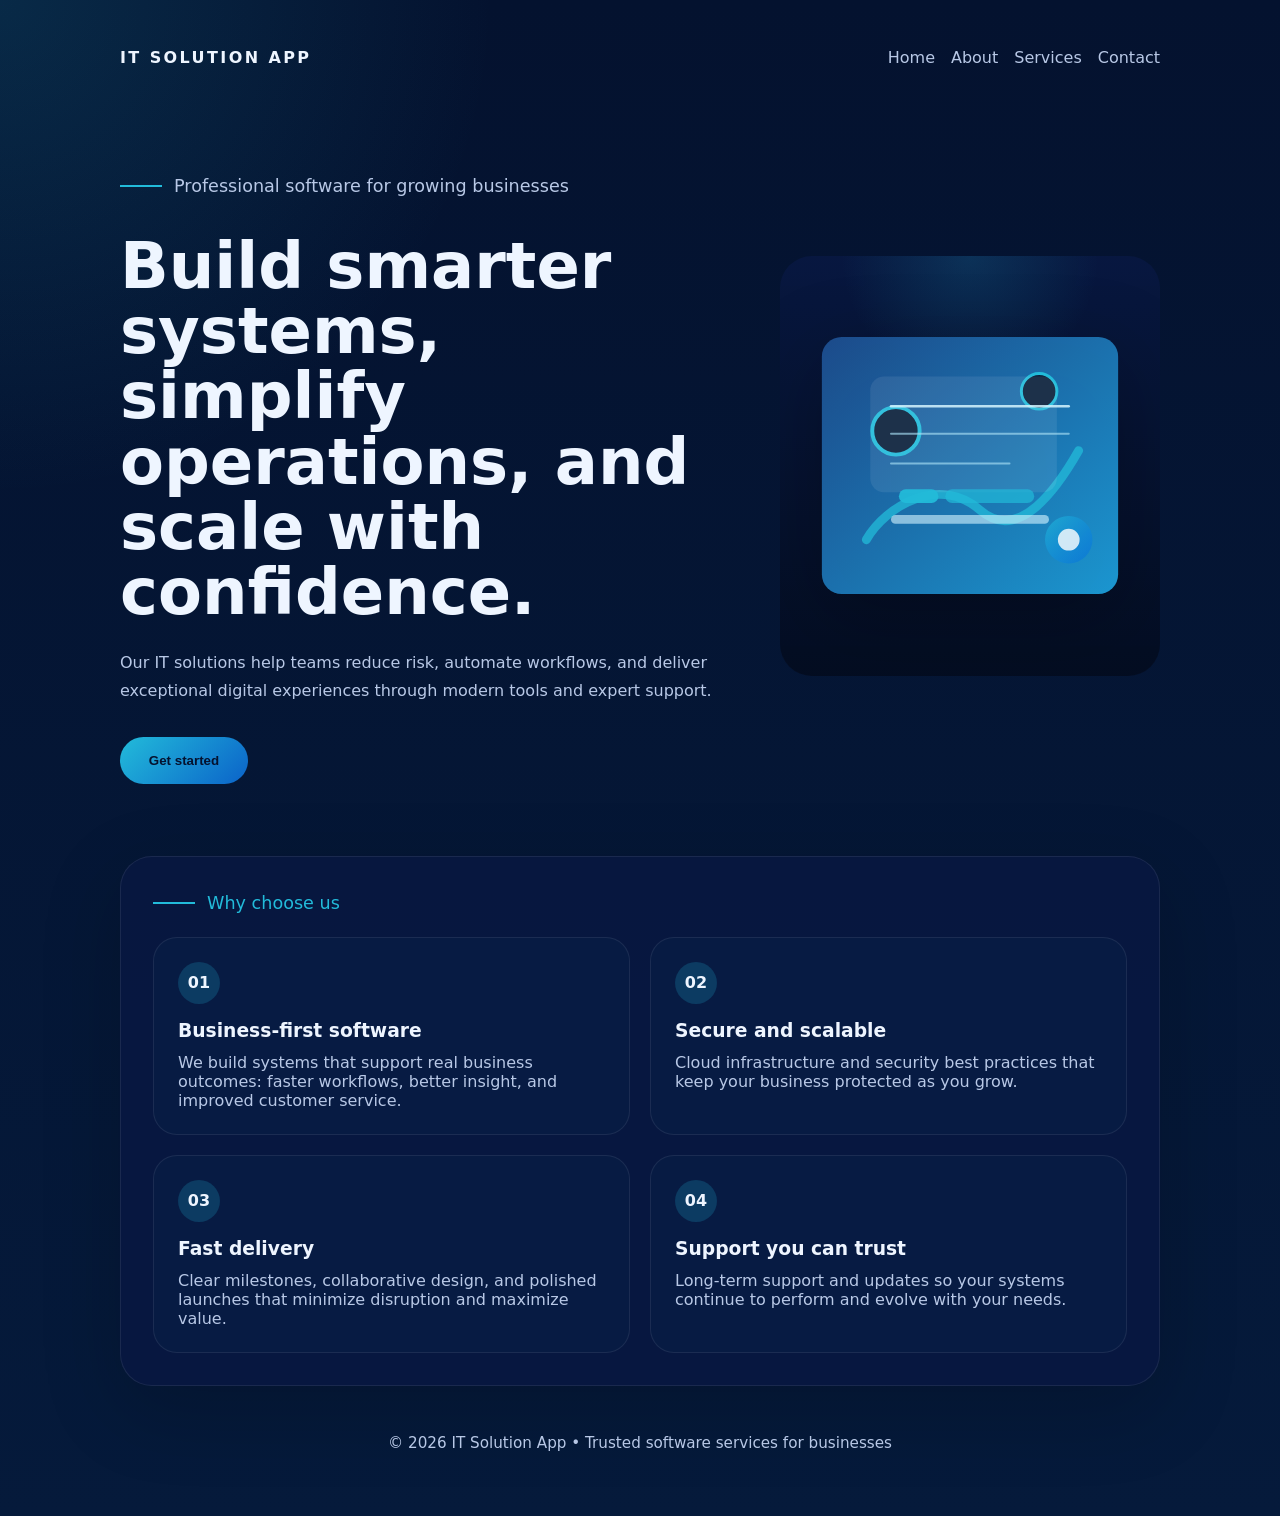
<file: index.html>
<!DOCTYPE html>
<html lang="en">
<head>
    <meta charset="UTF-8">
    <meta name="viewport" content="width=device-width, initial-scale=1.0">
    <title>IT Solution App</title>
    <style>
        :root {
            color-scheme: dark;
            --bg: #04122f;
            --surface: rgba(8, 24, 65, 0.95);
            --surface-soft: rgba(14, 41, 95, 0.72);
            --accent: #22bbda;
            --text: #eef5ff;
            --muted: #b8c8e6;
        }
        * { box-sizing: border-box; }
        body {
            margin: 0;
            min-height: 100vh;
            font-family: Inter, system-ui, sans-serif;
            background: radial-gradient(circle at top left, rgba(34,187,218,0.14), transparent 25%),
                        linear-gradient(180deg, #04122f 0%, #051a3b 100%);
            color: var(--text);
        }
        .page {
            max-width: 1080px;
            margin: 0 auto;
            padding: 2rem 1.25rem 4rem;
        }
        header {
            display: flex;
            align-items: center;
            justify-content: space-between;
            gap: 1rem;
            padding: 1rem 0;
        }
        .brand {
            font-weight: 800;
            letter-spacing: 0.15em;
            text-transform: uppercase;
            color: var(--text);
        }
        .nav {
            display: flex;
            gap: 1rem;
            flex-wrap: wrap;
            align-items: center;
        }
        .nav a {
            color: var(--muted);
            text-decoration: none;
            transition: color 0.2s ease;
        }
        .nav a:hover { color: var(--text); }
        .hero {
            display: grid;
            grid-template-columns: 1fr minmax(260px, 380px);
            gap: 2rem;
            align-items: center;
            padding: 4rem 0 2rem;
        }
        .hero h1 {
            font-size: clamp(2.5rem, 5vw, 4rem);
            line-height: 1.02;
            margin: 0;
        }
        .hero p {
            margin: 1.5rem 0 2rem;
            max-width: 40rem;
            color: var(--muted);
            line-height: 1.75;
        }
        .hero button {
            border: none;
            border-radius: 999px;
            padding: 1rem 1.8rem;
            background: linear-gradient(135deg, #22bbda, #0b63c9);
            color: #05122f;
            cursor: pointer;
            font-weight: 700;
        }
        .panel {
            background: var(--surface);
            border: 1px solid rgba(255,255,255,0.08);
            border-radius: 32px;
            padding: 2rem;
            box-shadow: 0 24px 80px rgba(0, 0, 0, 0.18);
        }
        .section-title {
            display: inline-flex;
            align-items: center;
            gap: 0.75rem;
            margin-bottom: 1.5rem;
            font-size: 1.1rem;
            color: var(--accent);
        }
        .section-title::before {
            content: "";
            width: 42px;
            height: 2px;
            background: var(--accent);
        }
        .cards {
            display: grid;
            gap: 1.5rem;
        }
        .card {
            background: rgba(5, 20, 48, 0.86);
            border: 1px solid rgba(255,255,255,0.08);
            border-radius: 24px;
            padding: 1.75rem;
        }
        .card h3 { margin-top: 0; }
        .card p { color: var(--muted); line-height: 1.7; }
        .grid {
            display: grid;
            gap: 1.25rem;
            grid-template-columns: repeat(2, minmax(0, 1fr));
        }
        .feature {
            background: rgba(8, 29, 69, 0.82);
            border: 1px solid rgba(255,255,255,0.08);
            border-radius: 24px;
            padding: 1.5rem;
        }
        .feature strong {
            display: inline-block;
            width: 42px;
            height: 42px;
            border-radius: 50%;
            background: rgba(34, 187, 218, 0.2);
            color: var(--text);
            font-size: 1rem;
            line-height: 42px;
            text-align: center;
            margin-bottom: 1rem;
        }
        .feature h3 { margin: 0 0 0.75rem; }
        .feature p { color: var(--muted); margin: 0; }
        .image-panel {
            border-radius: 32px;
            overflow: hidden;
            min-height: 420px;
            background: radial-gradient(circle at top, rgba(34,187,218,0.16), transparent 28%),
                        linear-gradient(180deg, rgba(8,24,65,0.92), rgba(4,13,33,0.95));
            display: grid;
            place-items: center;
            padding: 2rem;
        }
        .image-panel img {
            width: 100%;
            max-width: 340px;
            filter: drop-shadow(0 24px 40px rgba(0,0,0,0.25));
        }
        footer {
            margin-top: 3rem;
            text-align: center;
            color: var(--muted);
            font-size: 0.95rem;
        }
        @media (max-width: 860px) {
            .hero { grid-template-columns: 1fr; }
            .grid { grid-template-columns: 1fr; }
        }
    </style>
</head>
<body>
    <div class="page">
        <header>
            <div class="brand">IT Solution App</div>
            <nav class="nav">
                <a href="home.html">Home</a>
                <a href="about.html">About</a>
                <a href="services.html">Services</a>
                <a href="contact.html">Contact</a>
            </nav>
        </header>

        <section class="hero">
            <div>
                <p class="section-title">Professional software for growing businesses</p>
                <h1>Build smarter systems, simplify operations, and scale with confidence.</h1>
                <p>Our IT solutions help teams reduce risk, automate workflows, and deliver exceptional digital experiences through modern tools and expert support.</p>
                <button onclick="window.location.href='contact.html'">Get started</button>
            </div>
            <div class="image-panel">
                <img src="static/img/hero.svg" alt="Abstract business software illustration">
            </div>
        </section>

        <section class="panel" style="margin-top: 2.5rem;">
            <div class="section-title">Why choose us</div>
            <div class="grid">
                <div class="feature">
                    <strong>01</strong>
                    <h3>Business-first software</h3>
                    <p>We build systems that support real business outcomes: faster workflows, better insight, and improved customer service.</p>
                </div>
                <div class="feature">
                    <strong>02</strong>
                    <h3>Secure and scalable</h3>
                    <p>Cloud infrastructure and security best practices that keep your business protected as you grow.</p>
                </div>
                <div class="feature">
                    <strong>03</strong>
                    <h3>Fast delivery</h3>
                    <p>Clear milestones, collaborative design, and polished launches that minimize disruption and maximize value.</p>
                </div>
                <div class="feature">
                    <strong>04</strong>
                    <h3>Support you can trust</h3>
                    <p>Long-term support and updates so your systems continue to perform and evolve with your needs.</p>
                </div>
            </div>
        </section>

        <footer>
            © 2026 IT Solution App • Trusted software services for businesses
        </footer>
    </div>
</body>
</html>
</file>
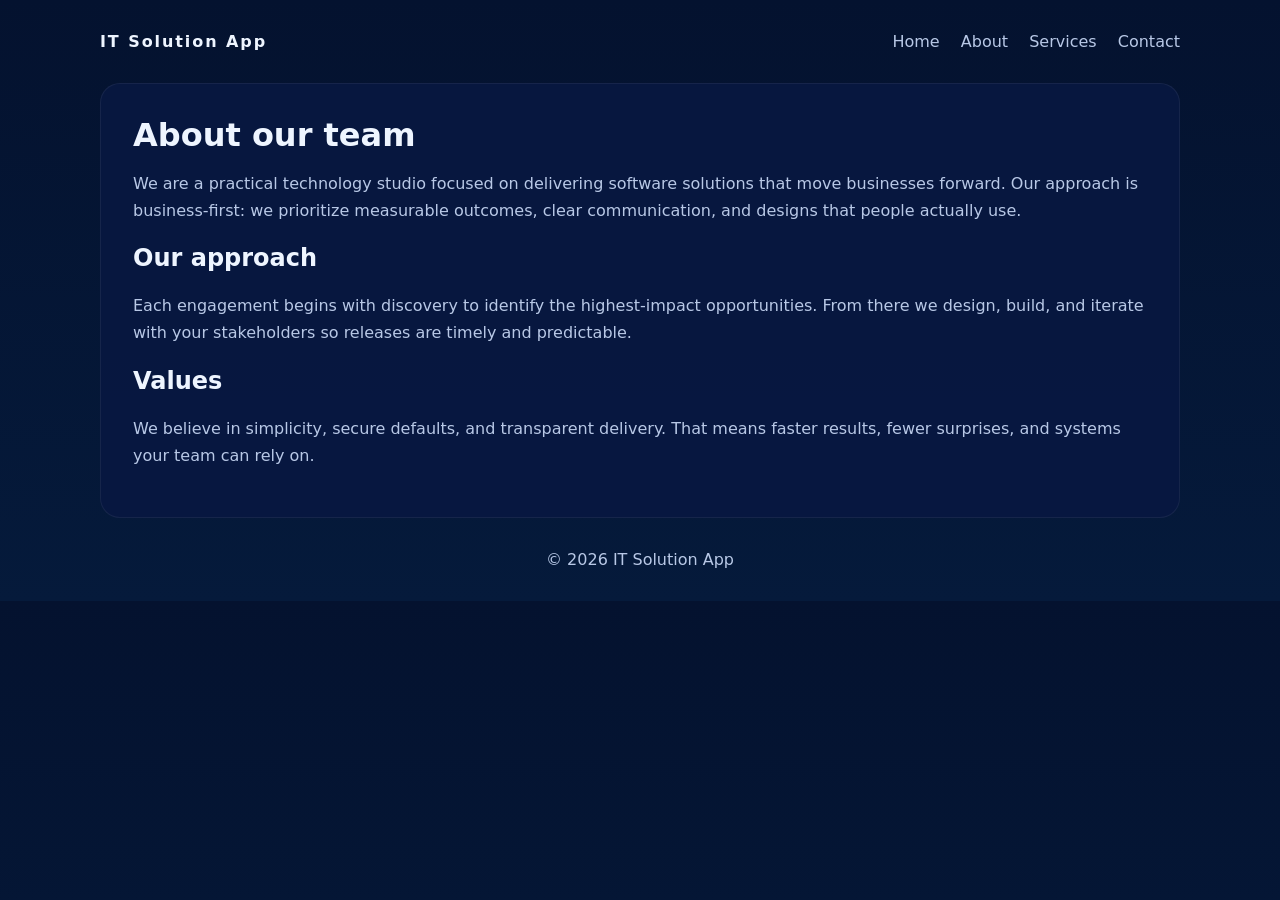
<file: about.html>
<!DOCTYPE html>
<html lang="en">
<head>
    <meta charset="utf-8" />
    <meta name="viewport" content="width=device-width,initial-scale=1" />
    <title>About — IT Solution App</title>
    <style>
        /* Reuse the same design tokens as index.html for consistency */
        :root{--accent:#22bbda;--text:#eef5ff;--muted:#b8c8e6;--surface:rgba(8,24,65,0.95)}
        body{margin:0;font-family:Inter,system-ui,-apple-system,Segoe UI,Roboto,sans-serif;background:linear-gradient(180deg,#04122f 0%,#051a3b 100%);color:var(--text)}
        .page{max-width:1080px;margin:0 auto;padding:2rem}
        header{display:flex;justify-content:space-between;align-items:center;padding-bottom:1rem}
        .brand{font-weight:800;letter-spacing:.12em}
        .nav a{color:var(--muted);text-decoration:none;margin-left:1rem}
        .panel{background:var(--surface);padding:2rem;border-radius:20px;border:1px solid rgba(255,255,255,0.06)}
        h1{margin:0 0 1rem}
        p{color:var(--muted);line-height:1.7}
        footer{margin-top:2rem;color:var(--muted);text-align:center}
    </style>
</head>
<body>
    <div class="page">
        <header>
            <div class="brand">IT Solution App</div>
            <nav class="nav">
                <a href="index.html">Home</a>
                <a href="about.html">About</a>
                <a href="services.html">Services</a>
                <a href="contact.html">Contact</a>
            </nav>
        </header>

        <main class="panel" style="margin-top:1rem">
            <h1>About our team</h1>
            <p>We are a practical technology studio focused on delivering software solutions that move businesses forward. Our approach is business-first: we prioritize measurable outcomes, clear communication, and designs that people actually use.</p>

            <h2 style="margin-top:1.25rem">Our approach</h2>
            <p>Each engagement begins with discovery to identify the highest-impact opportunities. From there we design, build, and iterate with your stakeholders so releases are timely and predictable.</p>

            <h2 style="margin-top:1.25rem">Values</h2>
            <p>We believe in simplicity, secure defaults, and transparent delivery. That means faster results, fewer surprises, and systems your team can rely on.</p>
        </main>

        <footer>
            © 2026 IT Solution App
        </footer>
    </div>
</body>
</html>
</file>
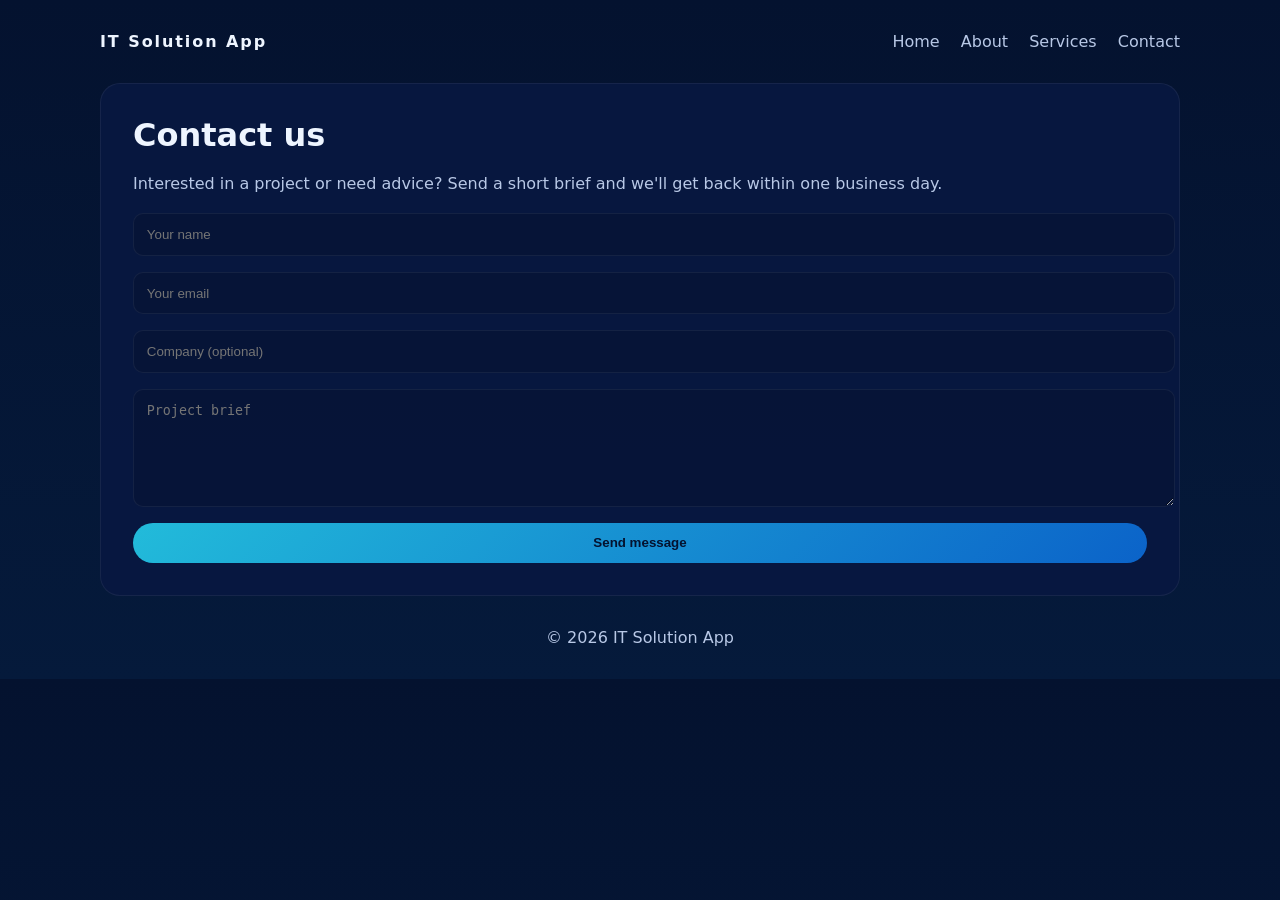
<file: contact.html>
<!DOCTYPE html>
<html lang="en">
<head>
    <meta charset="utf-8" />
    <meta name="viewport" content="width=device-width,initial-scale=1" />
    <title>Contact — IT Solution App</title>
    <style>
        :root{--accent:#22bbda;--text:#eef5ff;--muted:#b8c8e6;--surface:rgba(8,24,65,0.95)}
        body{margin:0;font-family:Inter,system-ui,-apple-system,Segoe UI,Roboto,sans-serif;background:linear-gradient(180deg,#04122f 0%,#051a3b 100%);color:var(--text)}
        .page{max-width:1080px;margin:0 auto;padding:2rem}
        header{display:flex;justify-content:space-between;align-items:center;padding-bottom:1rem}
        .brand{font-weight:800;letter-spacing:.12em}
        .nav a{color:var(--muted);text-decoration:none;margin-left:1rem}
        .panel{background:var(--surface);padding:2rem;border-radius:20px;border:1px solid rgba(255,255,255,0.06)}
        h1{margin:0 0 1rem}
        p{color:var(--muted);line-height:1.7}
        form{display:grid;gap:1rem;margin-top:1rem}
        input,textarea{width:100%;padding:.8rem;border-radius:10px;border:1px solid rgba(255,255,255,0.06);background:rgba(0,0,0,0.12);color:var(--text)}
        button{border:none;padding:.8rem 1.2rem;border-radius:999px;background:linear-gradient(135deg,#22bbda,#0b63c9);color:#04122f;font-weight:700}
        footer{margin-top:2rem;color:var(--muted);text-align:center}
    </style>
</head>
<body>
    <div class="page">
        <header>
            <div class="brand">IT Solution App</div>
            <nav class="nav">
                <a href="index.html">Home</a>
                <a href="about.html">About</a>
                <a href="services.html">Services</a>
                <a href="contact.html">Contact</a>
            </nav>
        </header>

        <main class="panel" style="margin-top:1rem">
            <h1>Contact us</h1>
            <p>Interested in a project or need advice? Send a short brief and we'll get back within one business day.</p>

            <form method="post" action="#">
                <input type="text" name="name" placeholder="Your name" required />
                <input type="email" name="email" placeholder="Your email" required />
                <input type="text" name="company" placeholder="Company (optional)" />
                <textarea name="message" rows="6" placeholder="Project brief" required></textarea>
                <button type="submit">Send message</button>
            </form>
        </main>

        <footer>
            © 2026 IT Solution App
        </footer>
    </div>
</body>
</html>
</file>
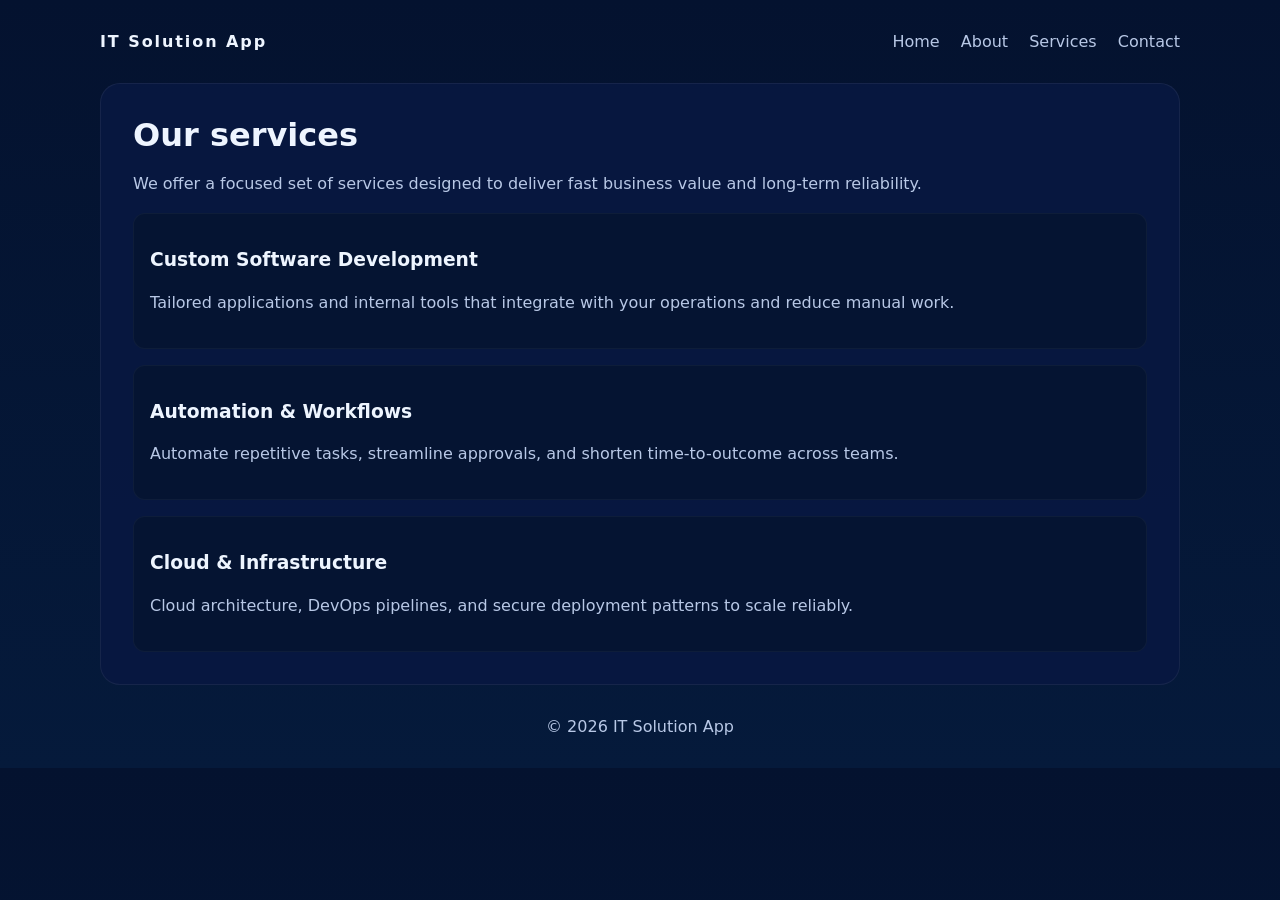
<file: services.html>
<!DOCTYPE html>
<html lang="en">
<head>
    <meta charset="utf-8" />
    <meta name="viewport" content="width=device-width,initial-scale=1" />
    <title>Services — IT Solution App</title>
    <style>
        :root{--accent:#22bbda;--text:#eef5ff;--muted:#b8c8e6;--surface:rgba(8,24,65,0.95)}
        body{margin:0;font-family:Inter,system-ui,-apple-system,Segoe UI,Roboto,sans-serif;background:linear-gradient(180deg,#04122f 0%,#051a3b 100%);color:var(--text)}
        .page{max-width:1080px;margin:0 auto;padding:2rem}
        header{display:flex;justify-content:space-between;align-items:center;padding-bottom:1rem}
        .brand{font-weight:800;letter-spacing:.12em}
        .nav a{color:var(--muted);text-decoration:none;margin-left:1rem}
        .panel{background:var(--surface);padding:2rem;border-radius:20px;border:1px solid rgba(255,255,255,0.06)}
        h1{margin:0 0 1rem}
        p{color:var(--muted);line-height:1.7}
        .cards{display:grid;gap:1rem}
        .card{background:rgba(5,20,48,0.86);padding:1rem;border-radius:12px;border:1px solid rgba(255,255,255,0.04)}
        footer{margin-top:2rem;color:var(--muted);text-align:center}
    </style>
</head>
<body>
    <div class="page">
        <header>
            <div class="brand">IT Solution App</div>
            <nav class="nav">
                <a href="index.html">Home</a>
                <a href="about.html">About</a>
                <a href="services.html">Services</a>
                <a href="contact.html">Contact</a>
            </nav>
        </header>

        <main class="panel" style="margin-top:1rem">
            <h1>Our services</h1>
            <p>We offer a focused set of services designed to deliver fast business value and long-term reliability.</p>

            <div class="cards" style="margin-top:1rem">
                <div class="card">
                    <h3>Custom Software Development</h3>
                    <p>Tailored applications and internal tools that integrate with your operations and reduce manual work.</p>
                </div>
                <div class="card">
                    <h3>Automation & Workflows</h3>
                    <p>Automate repetitive tasks, streamline approvals, and shorten time-to-outcome across teams.</p>
                </div>
                <div class="card">
                    <h3>Cloud & Infrastructure</h3>
                    <p>Cloud architecture, DevOps pipelines, and secure deployment patterns to scale reliably.</p>
                </div>
            </div>
        </main>

        <footer>
            © 2026 IT Solution App
        </footer>
    </div>
</body>
</html>
</file>
